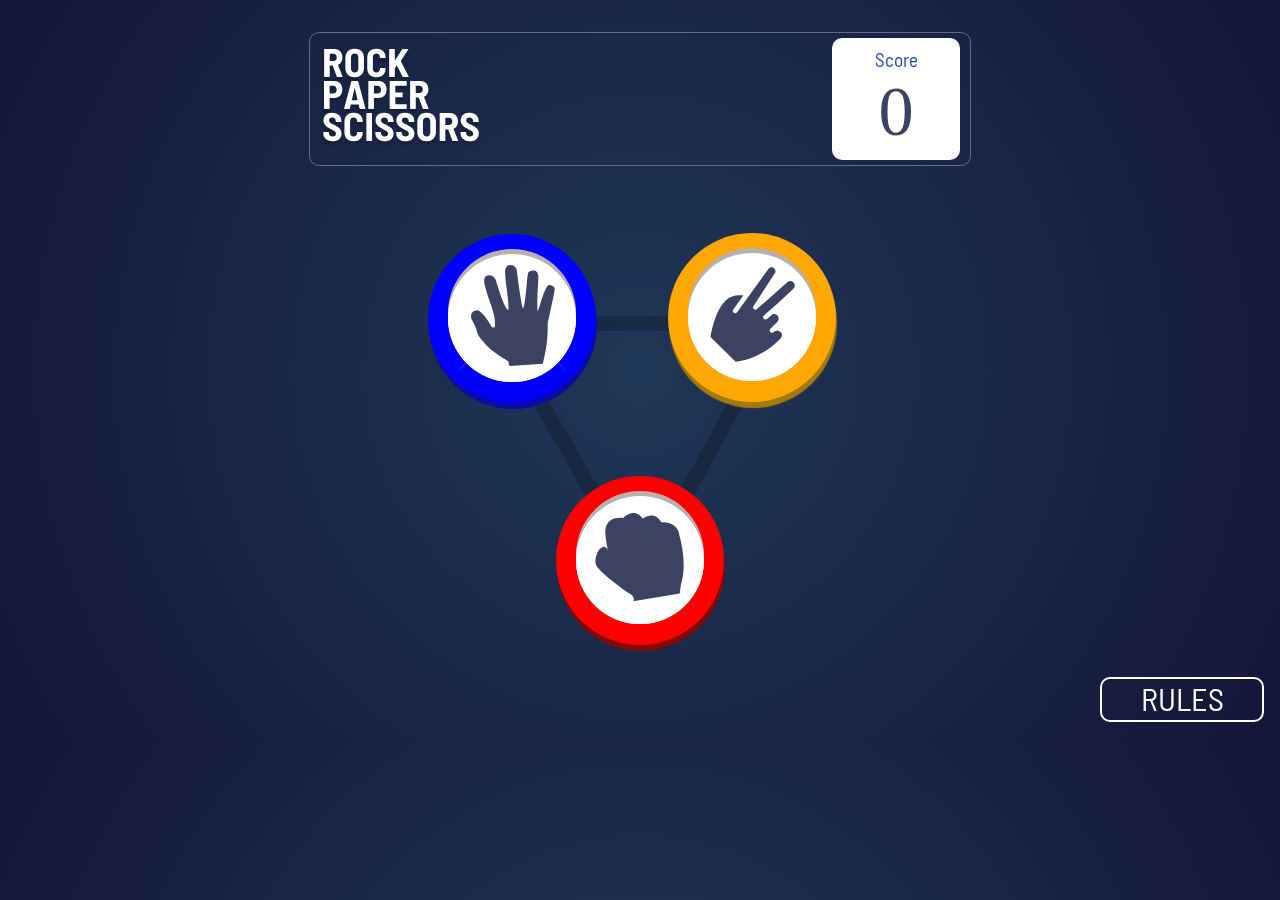
<file: index.html>
<!DOCTYPE html>
<html lang="en">
  <head>
    <meta charset="UTF-8" />
    <meta name="viewport" content="width=device-width, initial-scale=1.0" />
    <!-- displays site properly based on user's device -->

    <link
      rel="icon"
      type="image/png"
      sizes="32x32"
      href="./images/favicon-32x32.png"
    />
    <link rel="stylesheet" href="style.css" />
    <title>Rock, Paper, Scissors</title>

    <!-- Score
  Rules

  You Picked
  The House Picked

  You Win
  You Lose

  Play Again -->
  </head>

  <body>
    <div class="container">
      <div class="about">
        <div class="logo">
          <img src="images/logo.svg" />
        </div>
        <div class="score-box">
          <div class="score-head">Score</div>
          <div id="score" class="score">0</div>
        </div>
      </div>
    </div>
    <div class="flexbox">
      <div class="background-paper" onclick="choicefx(2)">
        <div id="paper">
          <div class="icons">
            <img src="images/icon-paper.svg" width="85em" />
          </div>
        </div>
      </div>
      <div class="background-scissors" onclick="choicefx(3)">
        <div id="scissors">
          <div class="icons">
            <img src="images/icon-scissors.svg" width="85em" />
          </div>
        </div>
      </div>
      <div class="background-rock" onclick="choicefx(1)">
        <div id="rock">
          <div class="icons">
            <img src="images/icon-rock.svg" width="90em" />
          </div>
        </div>
      </div>
      <div class="rules" onclick="showRules()">
        <div id="rulehead">RULES</div>
      </div>
      <div class="modal">
        <div class="modalhead">
          <span style="font-size: 2.2rem; font-family: Barlow Semi Condensed"
            >RULES</span
          >
          <span onclick="hideRules()"
            ><img src="images/icon-close.svg" height="25em" width="25em"
          /></span>
        </div>
        <div class="modalcontent">
          <img src="images/image-rules.svg" class="modalImg" />
        </div>
      </div>
    </div>
    <script>
      localStorage.setItem("score", scoreCount);

      function pcChoicefx() {
        var pcc = Math.floor(Math.random() * 3);
        return pcc;
      }

      var redirect = () => window.location = "./Match.html";

      function choicefx(choice) {
        console.log("Success");
        if (choice == 1) localStorage.setItem("userChoice", "rock");
        else if (choice == 2) localStorage.setItem("userChoice", "paper");
        else localStorage.setItem("userChoice", "scissors");
        
        var pcChoice = pcChoicefx();
        if (pcChoice == 1) localStorage.setItem("pcChoice", "rock");
        else if (pcChoice == 2) localStorage.setItem("pcChoice", "paper");
        else localStorage.setItem("pcChoice", "scissors");

        redirect();
        
      }

      function showRules() {
        var popup = document.getElementsByClassName("modal");
        popup[0].classList.add("active");
      }

      function hideRules() {
        var popup = document.getElementsByClassName("modal");
        popup[0].classList.remove("active");
      }
    </script>
    <script src="script.js"></script>
  </body>
</html>
</file>
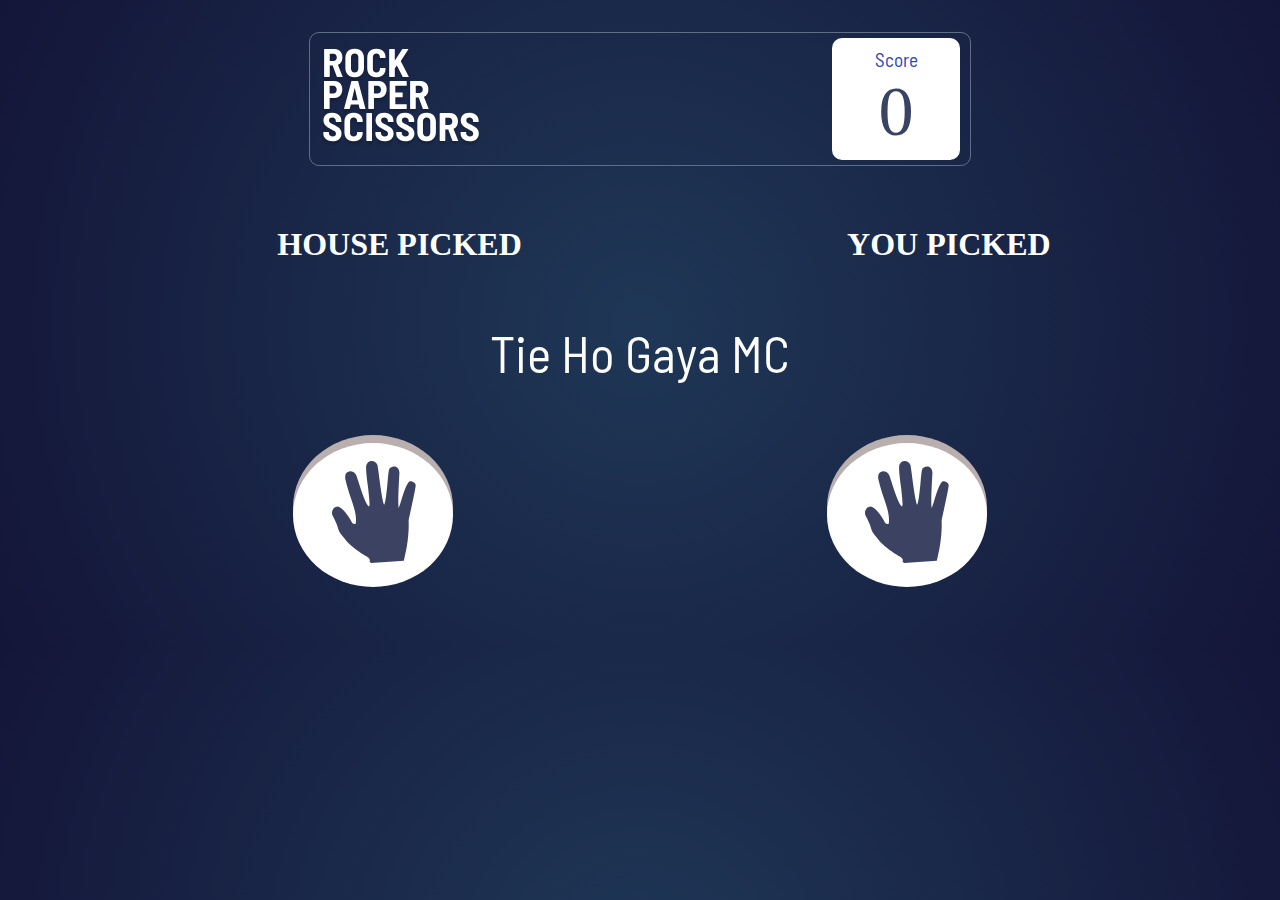
<file: Match.html>
<!DOCTYPE html>
<html lang="en">
  <head>
    <meta charset="UTF-8" />
    <meta name="viewport" content="width=device-width, initial-scale=1.0" />
    <!-- displays site properly based on user's device -->

    <link
      rel="icon"
      type="image/png"
      sizes="32x32"
      href="./images/favicon-32x32.png"
    />
    <link rel="stylesheet" href="style.css" />
    <title>Rock, Paper, Scissors</title>

    <!-- Score
  Rules

  You Picked
  The House Picked

  You Win
  You Lose

  Play Again -->
  </head>

  <body>
    <div class="container">
      <div class="about">
        <div class="logo"><img src="images/logo.svg" /></div>
        <div class="score-box">
          <div class="score-head">Score</div>
          <div id="score" class="score">0</div>
        </div>
      </div>
    </div>
    <div class="step2">
      <div class="choice-heading">
        <div class="you">HOUSE PICKED</div>
        <div class="house">YOU PICKED</div>
      </div>
      <div
        id="result"
        style="
          font-size: 3.2em;
          color: white;
          font-family: 'Barlow Semi Condensed';
          display: flex;
          justify-content: center;
        "
      >
        Result
      </div>
      <div class="choice-pics">
        <div id = "userBg" class="">
          <div id="user">
            <div class="icons">
              <img id="userIcon" src="images/icon-paper.svg" width="85em" />
            </div>
          </div>
        </div>
        <div id="computerBg" class="">
          <div id="user">
            <div class="icons">
              <img id="pcIcon"src="images/icon-paper.svg" width="85em" />
            </div>
          </div>
        </div>
      </div>
    </div>
    <script src="script.js"></script>
    <script>
      var userChoice = localStorage.getItem("userChoice");
      var pcChoice = localStorage.getItem("pcChoice");
      main(userChoice,pcChoice)
      function showRules() {
        var popup = document.getElementsByClassName("modal");
        popup[0].classList.add("active");
      }

      function hideRules() {
        var popup = document.getElementsByClassName("modal");
        popup[0].classList.remove("active");
      }
    </script>
   
  </body>
</html>
</file>
<file: style.css>
@import url("https://fonts.googleapis.com/css2?family=Barlow+Semi+Condensed:ital,wght@1,600&display=swap");
* {
  margin: 0;
  padding: 0;
  transition: all 0.2s linear;
}
body {
  background-image: Radial-Gradient(
    circle,
    hsl(214, 47%, 23%),
    hsl(237, 49%, 15%)
  );
}
.container {
  display: flex;
  justify-content: center;
}
.about {
  display: flex;
  width: 40em;
  height: 7em;
  border: 1px solid hsl(217, 16%, 45%);
  margin-top: 2em;
  padding: 10px;
  border-radius: 10px;
  align-items: center;
  justify-content: space-between;
}
.score-box {
  display: flex;
  flex-direction: column;
  width: 8em;
  height: 7rem;
  background-color: white;
  border-radius: 10px;
  justify-content: space-between;
  padding-top: 10px;
}
.score-head {
  text-align: center;
  color: hsl(229, 64%, 46%);
  font-size: 1.2rem;
  font-family: Barlow Semi Condensed;
}
.score {
  text-align: center;
  height: 3em;
  font-size: 4.4rem;
  color: hsl(229, 25%, 31%);
}
.flexbox {
  display: flex;
  height: 36em;
  justify-content: center;
  align-items: center;
  background-image: url(images/bg-triangle.svg);
  background-repeat: no-repeat;
  background-position: center;
  flex-flow: column;
}
.icons {
  align-self: center;
}
#paper {
  display: flex;
  justify-content: center;
  position: relative;
  background: white;
  box-shadow: 0px -5px 0px 0px #baafaf;
  border-radius: 50%;
  width: 8em;
  height: 8em;
}
#scissors {
  display: flex;
  justify-content: center;
  position: relative;
  background: white;
  box-shadow: 0px -5px 0px 0px #baafaf;
  border-radius: 50%;
  width: 8em;
  height: 8em;
}
#rock {
  display: flex;
  justify-content: center;
  position: relative;
  background: white;
  box-shadow: 0px -5px 0px 0px #baafaf;
  border-radius: 50%;
  width: 8em;
  height: 8em;
}
.background-paper {
  display: flex;
  justify-content: center;
  align-items: center;
  position: relative;
  background-color: white;
  height: 8em;
  width: 8em;
  top: 4em;
  right: 8em;
  border: 20px solid blue;
  border-radius: 50%;
  border-bottom: 21px solid #0000f9;
  box-shadow: 1px 6px 1px 0px #0b0ba3;
}
.background-scissors {
  display: flex;
  justify-content: center;
  align-items: center;
  position: relative;
  background-color: white;
  height: 8em;
  width: 8em;
  bottom: 6.6em;
  left: 7em;
  border: 20px solid rgb(255, 168, 5);
  border-radius: 50%;
  border-bottom: 21px solid rgb(255, 168, 5);
  box-shadow: 1px 6px 1px 0px #a37a0b;
}
.background-rock {
  display: flex;
  justify-content: center;
  align-items: center;
  position: relative;
  background-color: white;
  height: 8em;
  width: 8em;
  bottom: 2em;
  border: 20px solid red;
  border-radius: 50%;
  border-bottom: 21px solid red;
  box-shadow: 1px 6px 1px 0px #810a0a;
}
.rules {
  display: flex;
  justify-content: center;
  text-align: center;
  margin-right: 1rem;
  margin-bottom: 1rem;
  font-family: Barlow Semi Condensed;
  font-size: 2em;
  align-self: flex-end;
  border: 2px solid white;
  border-radius: 10px;
  height: 1.3em;
  width: 5em;
  transition: 0.3s all ease;
  color: white;
}
.rules :hover {
  transform: scale(1.1);
  cursor: pointer;
}
.modal {
  background-color: white;
  position: fixed;
  width: 65%;
  height: 55vh;
  z-index: -1;
  overflow: auto;
  top: 10em;
  padding: 25px;
  border-radius: 10px;
  opacity: 0;
}
.modalcontent {
  display: flex;
  justify-content: center;
}
.modalImg {
  width: 30%;
  height: 40%;
}

.close {
  position: absolute;
}
.modalhead {
  display: flex;
  justify-content: space-between;
  padding: 1.2rem;
}

.active
{
    opacity: 1;
    z-index: 100;
}
.step2 {
  display: flex;
  flex-direction: column;
  height:30em;
  justify-content: space-evenly;
  background-repeat: no-repeat;
  background-position: center;
}
.userbg{
  display: flex;
  flex-direction: row;
  justify-content: center;
  align-items: center;
  position: relative;
  background-color: white;
  height: 10em;
  width: 10em;
  border: 20px solid blue;
  border-radius: 50%;
  border-bottom: 21px solid #0000f9;
  box-shadow: 1px 6px 1px 0px #0b0ba3;
}
.userbgrock
{
  display: flex;
  justify-content: center;
  align-items: center;
  position: relative;
  background-color: white;
  height: 10em;
  width: 10em;
  border: 20px solid red;
  border-radius: 50%;
  border-bottom: 21px solid red;
  box-shadow: 1px 6px 1px 0px #810a0a;
}
.userbgscissors
{
  display: flex;
  justify-content: center;
  align-items: center;
  position: relative;
  background-color: white;
  height: 10em;
  width: 10em;
  border: 20px solid rgb(255, 168, 5);
  border-radius: 50%;
  border-bottom: 21px solid rgb(255, 168, 5);
  box-shadow: 1px 6px 1px 0px #a37a0b;
}
#user {
  display: flex;
  justify-content: center;
  position: relative;
  background: white;
  box-shadow: 0px -8px 0px 0px #baafaf;
  border-radius: 100%;
  width: 10em;
  height: 9em;
}

.choice-heading{
  display: flex;
  flex-direction: row;
  justify-content: space-evenly;
  font-size: 2em;
  font-weight: bold;
  color: white;
}
.choice-pics{
  display: flex;
  flex-direction: row;
  justify-content: space-evenly;
  column-gap: 5em;
}
.house{
  position: relative;
  left: 1.5em;
}
</file>
